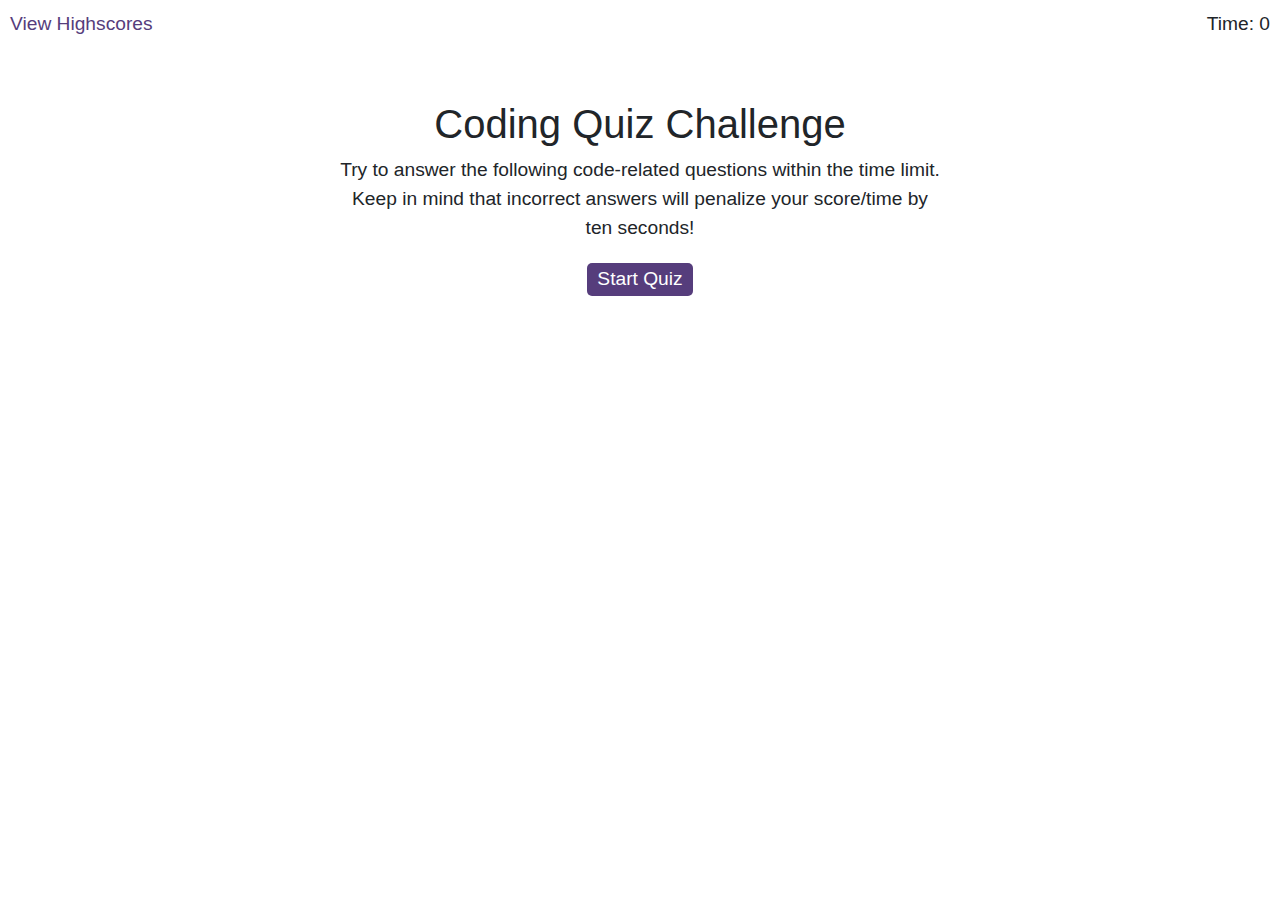
<file: index.html>
<!DOCTYPE html>
<html lang="en">
  <head>
    <meta charset="UTF-8" />
    <meta name="viewport" content="width=device-width, initial-scale=1.0" />
    <meta http-equiv="X-UA-Compatible" content="ie=edge" />
    <title>Coding Quiz</title>
    <link rel="stylesheet" href="https://cdnjs.cloudflare.com/ajax/libs/twitter-bootstrap/4.5.0/css/bootstrap.min.css">
    <link rel="stylesheet" href="./assets/style.css" />

  </head>

  <body>
    <div class="scores"><a href="highscores.html">View Highscores</a></div>

    <div class="timer">Time: <span id="time">0</span></div>

    <div class="wrapper">
      <div id="start-screen" class="start">
        <h1>Coding Quiz Challenge</h1>
        <p>
          Try to answer the following code-related questions within the time
          limit. Keep in mind that incorrect answers will penalize your
          score/time by ten seconds!
        </p>
        <button id="start">Start Quiz</button>
      </div>

      <div id="questions" class="hide">
        <h2 id="question-title"></h2>
        <div id="choices" class="choices">
          <ul class="questionsUl">
            <li></li>
            <li></li>
            <li></li>
            <li></li>
          </ul>
        </div>
      </div>

      <div id="end-screen" class="hide">
        <h2>All done!</h2>
        <p>Your final score is <span id="final-score"></span>.</p>
        <p>
          Enter initials: <input type="text" id="initials" max="3" />
          <button id="submit">Submit</button>
        </p>
      </div>

      <div id="feedback" class="feedback hide"></div>
    </div>

    <script src="./assets/js/questions.js"></script>
    <script src="./assets/js/script.js"></script>
  </body>
</html>
</file>
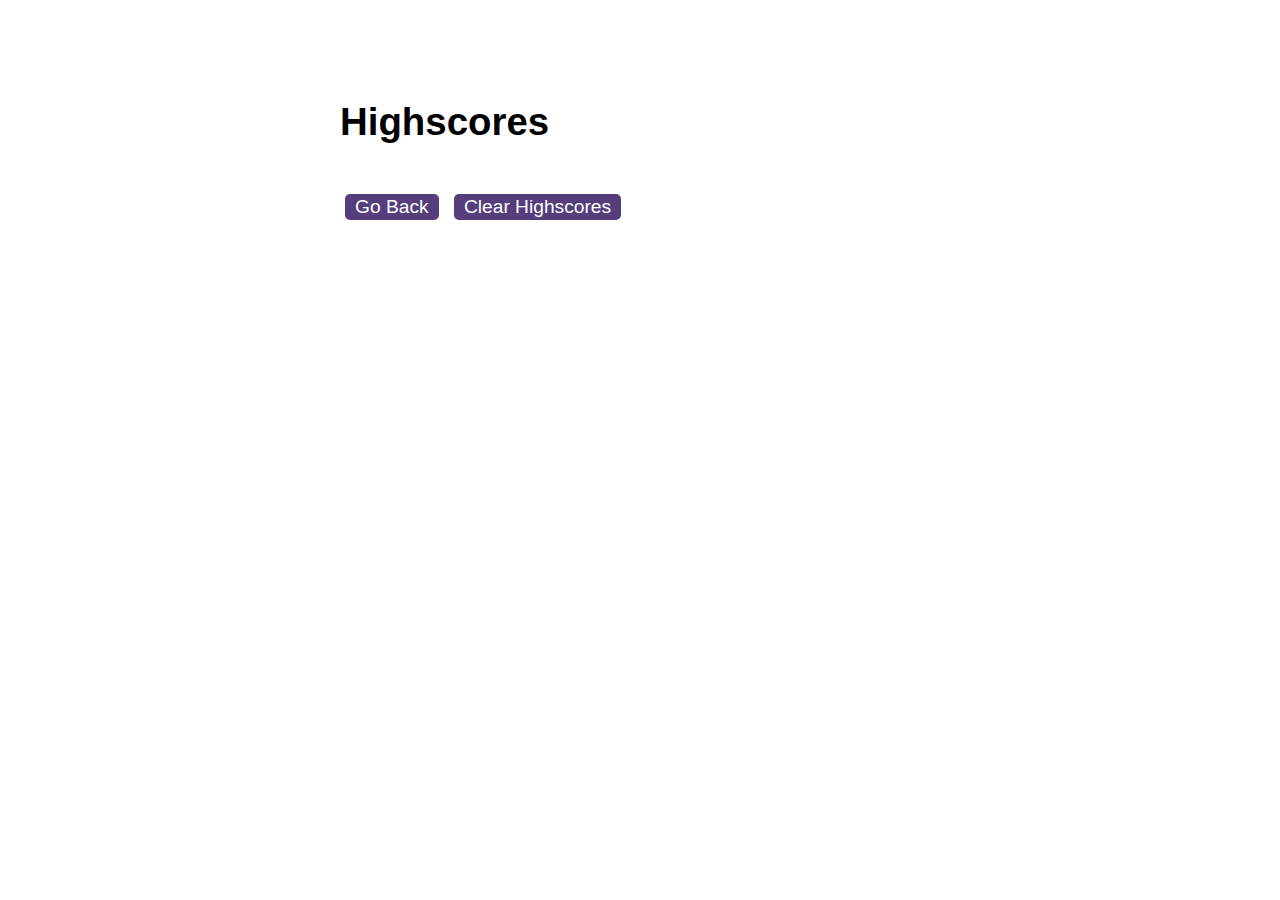
<file: highscores.html>
<!DOCTYPE html>
<html lang="en">
  <head>
    <meta charset="UTF-8" />
    <meta name="viewport" content="width=device-width, initial-scale=1.0" />
    <meta http-equiv="X-UA-Compatible" content="ie=edge" />
    <title>Highscores</title>

    <link rel="stylesheet" href="./assets/style.css" />
  </head>

  <body>
    <div class="wrapper">
      <h1>Highscores</h1>
      <ol id="highscores"></ol>

      <a href="index.html"><button>Go Back</button></a>
      <button id="clear">Clear Highscores</button>
    </div>

    <script src="./assets/js/scores.js"></script>
  </body>
</html>
</file>
<file: assets/style.css>
.hide
{
    display: none;
}

li {
    width: 10rem;
    margin: 0.5rem 0.2rem;
    border-style: solid;
    border-radius: 0.8rem;
    list-style: none;
    display:inline-flexbox;
    cursor:context-menu;
    
}

li:hover{
    color: blueviolet;
}

body {
    font-family: Arial;
    font-size: 120%;
  }
  
  a {
    color: #563d7c;
    text-decoration: none;
    transition: color 0.1s;
  }
  
  a:hover {
    color: #8570a5;
  }
  
  button {
    display: inline-block;
    margin: 5px;
    cursor: pointer;
    font-size: 100%;
    background-color: #563d7c;
    border-radius: 5px;
    padding: 2px 10px;
    color: white;
    border: 0;
    transition: background-color 0.1s;
  }
  
  button:hover {
    background-color: #8570a5;
  }
  
  .choices button {
    display: block;
  }
  
  input[type="text"] {
    font-size: 100%;
  }
  
  ol {
    padding-left: 0px;
    max-height: 400px;
    overflow: auto;
  }
  
  li {
    padding: 5px;
    list-style: decimal inside none;
  }
  
  li:nth-child(odd) {
    background-color: #f3edfc;
  }
  
  .wrapper {
    margin: 100px auto 0 auto;
    max-width: 600px;
  }
  
  
  .start {
    text-align: center;
  }
  
  .scores {
    position: absolute;
    top: 10px;
    left: 10px;
  }
  

  .timer {
    position: absolute;
    top: 10px;
    right: 10px;
  }
  
  .question-feedback
  {
    text-align: center;
    border-top: solid;
    border-color: black;

  }
</file>
